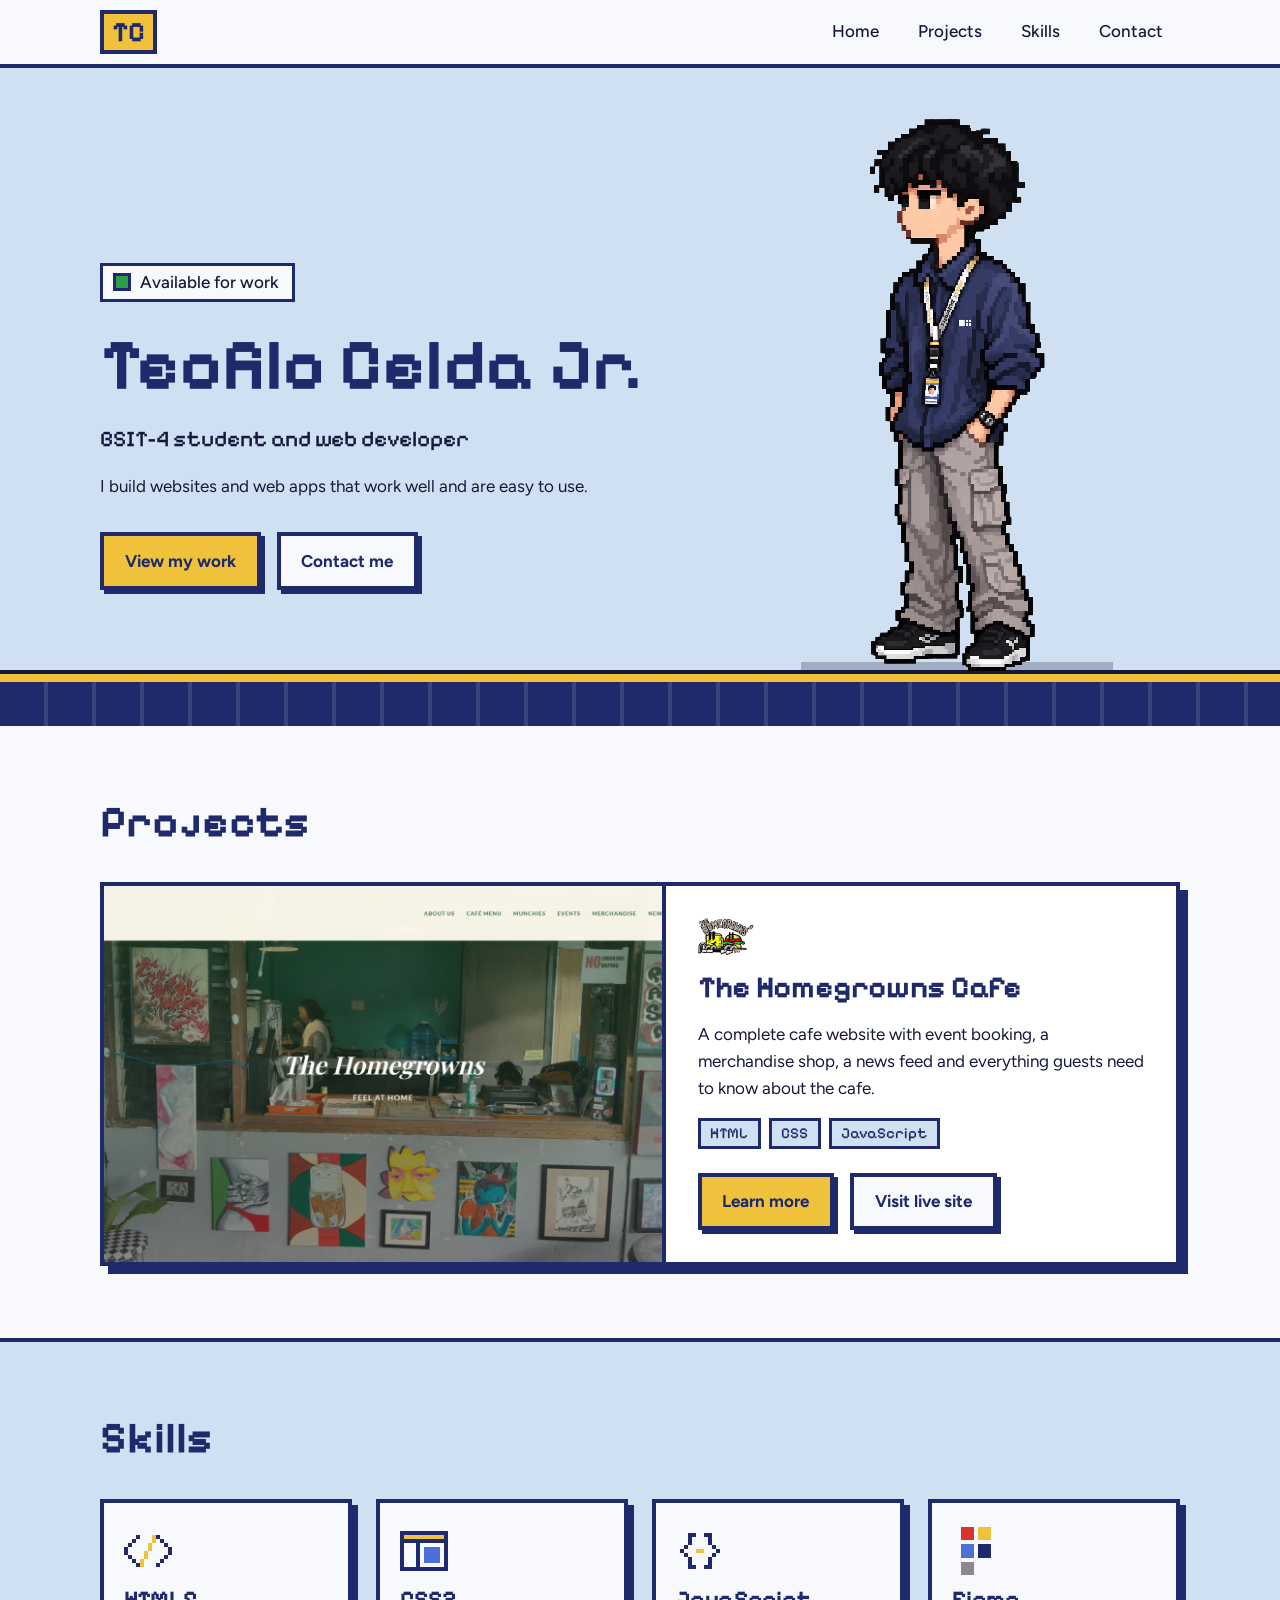
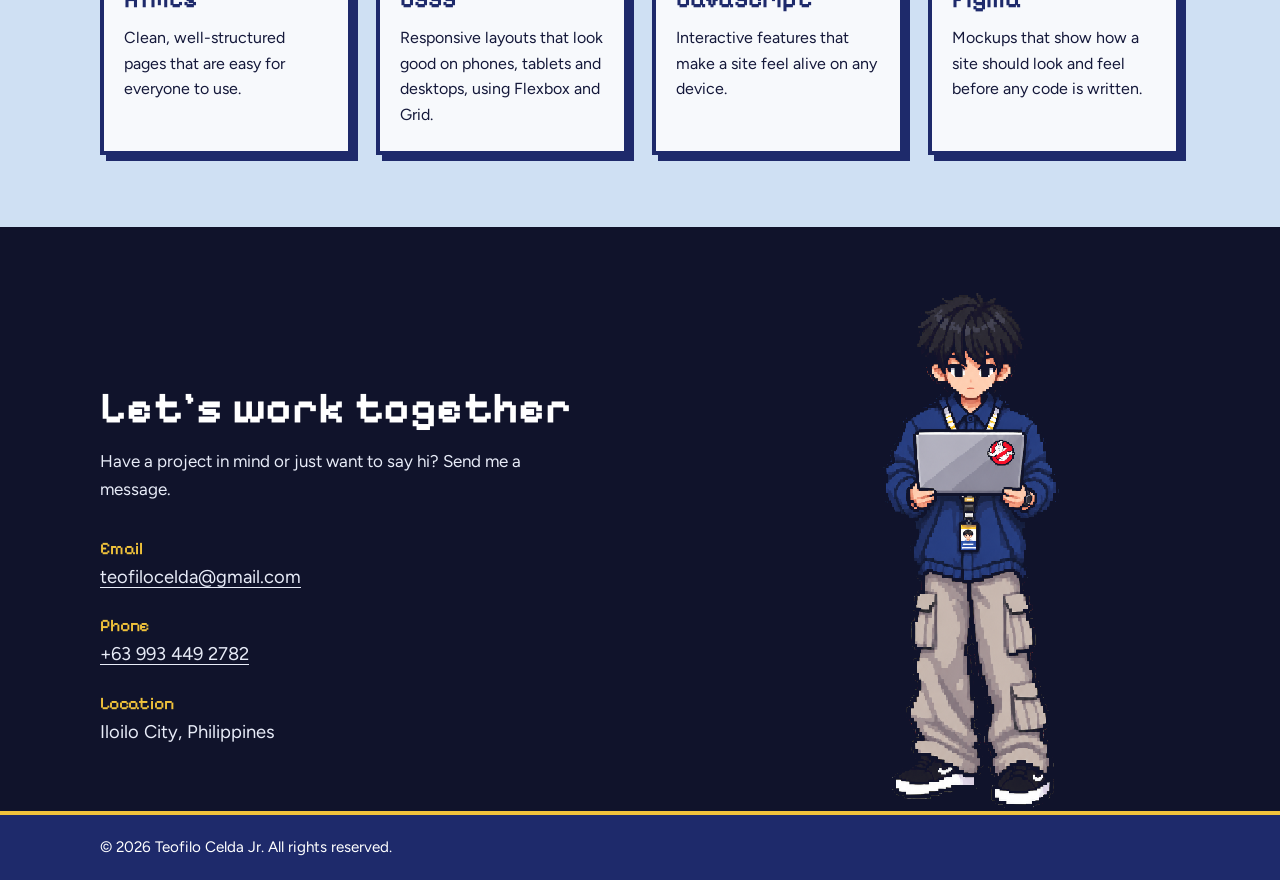
<file: index.html>
<!DOCTYPE html>
<html lang="en">
<head>
  <meta charset="UTF-8">
  <meta name="viewport" content="width=device-width, initial-scale=1.0">
  <title>Teofilo Celda Jr. — Portfolio</title>
  <meta name="description" content="Portfolio of Teofilo Celda Jr., BSIT-4 student and web developer.">
  <link rel="preconnect" href="https://fonts.googleapis.com">
  <link rel="preconnect" href="https://fonts.gstatic.com" crossorigin>
  <link href="https://fonts.googleapis.com/css2?family=Figtree:wght@400;500;700&family=Pixelify+Sans:wght@500;700&display=swap" rel="stylesheet">
  <link rel="stylesheet" href="css/style.css">
</head>
<body>

  <header class="site-header">
    <div class="wrap header-row">
      <a class="logo" href="index.html" aria-label="Teofilo Celda Jr., home">TC</a>
      <button class="nav-toggle" aria-expanded="false" aria-controls="nav">Menu</button>
      <nav id="nav" class="nav">
        <a href="index.html">Home</a>
        <a href="#projects">Projects</a>
        <a href="#skills">Skills</a>
        <a href="#contact">Contact</a>
      </nav>
    </div>
  </header>

  <main>
    <section class="hero" id="home">
      <div class="wrap hero-row">
        <div class="hero-text">
          <p class="status"><span class="status-dot" aria-hidden="true"></span>Available for work</p>
          <h1>Teofilo Celda Jr.</h1>
          <p class="role">BSIT-4 student and web developer</p>
          <p class="intro">I build websites and web apps that work well and are easy to use.</p>
          <div class="buttons">
            <a class="btn btn-primary" href="#projects">View my work</a>
            <a class="btn btn-light" href="#contact">Contact me</a>
          </div>
        </div>
        <div class="hero-figure">
          <img class="sprite" src="assets/pixel/teofilo-standing.png" width="248" height="764" alt="Pixel art of Teofilo standing with his hands in his pockets, wearing a navy shirt, cargo pants and an ID lanyard">
          <span class="sprite-shadow" aria-hidden="true"></span>
        </div>
      </div>
      <div class="ground" aria-hidden="true"></div>
    </section>

    <section class="section section-projects" id="projects">
      <div class="wrap">
        <h2>Projects</h2>
        <article class="project">
          <a class="project-shot" href="html/the-homegrowns.html">
            <img src="assets/main_page.png" alt="Home page of The Homegrowns Cafe website" loading="lazy">
          </a>
          <div class="project-body">
            <img class="project-logo" src="assets/logo.png" alt="" width="56" height="56">
            <h3>The Homegrowns Cafe</h3>
            <p>A complete cafe website with event booking, a merchandise shop, a news feed and everything guests need to know about the cafe.</p>
            <ul class="tags" aria-label="Built with">
              <li>HTML</li><li>CSS</li><li>JavaScript</li>
            </ul>
            <div class="buttons">
              <a class="btn btn-primary" href="html/the-homegrowns.html">Learn more</a>
              <a class="btn btn-light" href="https://testinghomegrowns.vercel.app/index.html" target="_blank" rel="noopener">Visit live site</a>
            </div>
          </div>
        </article>
      </div>
    </section>

    <section class="section section-skills" id="skills">
      <div class="wrap">
        <h2>Skills</h2>
        <ul class="skills">
          <li class="skill">
            <svg class="px-icon" viewBox="0 0 12 10" width="48" height="48" shape-rendering="crispEdges" aria-hidden="true"><rect x="3" y="1" width="1" height="1" fill="#1e2a6b"/><rect x="8" y="1" width="1" height="1" fill="#1e2a6b"/><rect x="0" y="5" width="1" height="1" fill="#1e2a6b"/><rect x="11" y="5" width="1" height="1" fill="#1e2a6b"/><rect x="2" y="2" width="1" height="1" fill="#1e2a6b"/><rect x="9" y="2" width="1" height="1" fill="#1e2a6b"/><rect x="1" y="6" width="1" height="1" fill="#1e2a6b"/><rect x="10" y="6" width="1" height="1" fill="#1e2a6b"/><rect x="1" y="3" width="1" height="1" fill="#1e2a6b"/><rect x="10" y="3" width="1" height="1" fill="#1e2a6b"/><rect x="2" y="7" width="1" height="1" fill="#1e2a6b"/><rect x="9" y="7" width="1" height="1" fill="#1e2a6b"/><rect x="0" y="4" width="1" height="1" fill="#1e2a6b"/><rect x="11" y="4" width="1" height="1" fill="#1e2a6b"/><rect x="3" y="8" width="1" height="1" fill="#1e2a6b"/><rect x="8" y="8" width="1" height="1" fill="#1e2a6b"/><rect x="7" y="1" width="1" height="1" fill="#f0c23b"/><rect x="7" y="2" width="1" height="1" fill="#f0c23b"/><rect x="6" y="3" width="1" height="1" fill="#f0c23b"/><rect x="6" y="4" width="1" height="1" fill="#f0c23b"/><rect x="5" y="5" width="1" height="1" fill="#f0c23b"/><rect x="5" y="6" width="1" height="1" fill="#f0c23b"/><rect x="4" y="7" width="1" height="1" fill="#f0c23b"/><rect x="4" y="8" width="1" height="1" fill="#f0c23b"/></svg>
            <h3>HTML5</h3>
            <p>Clean, well-structured pages that are easy for everyone to use.</p>
          </li>
          <li class="skill">
            <svg class="px-icon" viewBox="0 0 12 10" width="48" height="48" shape-rendering="crispEdges" aria-hidden="true"><rect x="0" y="0" width="1" height="1" fill="#1e2a6b"/><rect x="0" y="9" width="1" height="1" fill="#1e2a6b"/><rect x="1" y="0" width="1" height="1" fill="#1e2a6b"/><rect x="1" y="9" width="1" height="1" fill="#1e2a6b"/><rect x="2" y="0" width="1" height="1" fill="#1e2a6b"/><rect x="2" y="9" width="1" height="1" fill="#1e2a6b"/><rect x="3" y="0" width="1" height="1" fill="#1e2a6b"/><rect x="3" y="9" width="1" height="1" fill="#1e2a6b"/><rect x="4" y="0" width="1" height="1" fill="#1e2a6b"/><rect x="4" y="9" width="1" height="1" fill="#1e2a6b"/><rect x="5" y="0" width="1" height="1" fill="#1e2a6b"/><rect x="5" y="9" width="1" height="1" fill="#1e2a6b"/><rect x="6" y="0" width="1" height="1" fill="#1e2a6b"/><rect x="6" y="9" width="1" height="1" fill="#1e2a6b"/><rect x="7" y="0" width="1" height="1" fill="#1e2a6b"/><rect x="7" y="9" width="1" height="1" fill="#1e2a6b"/><rect x="8" y="0" width="1" height="1" fill="#1e2a6b"/><rect x="8" y="9" width="1" height="1" fill="#1e2a6b"/><rect x="9" y="0" width="1" height="1" fill="#1e2a6b"/><rect x="9" y="9" width="1" height="1" fill="#1e2a6b"/><rect x="10" y="0" width="1" height="1" fill="#1e2a6b"/><rect x="10" y="9" width="1" height="1" fill="#1e2a6b"/><rect x="11" y="0" width="1" height="1" fill="#1e2a6b"/><rect x="11" y="9" width="1" height="1" fill="#1e2a6b"/><rect x="0" y="1" width="1" height="1" fill="#1e2a6b"/><rect x="11" y="1" width="1" height="1" fill="#1e2a6b"/><rect x="0" y="2" width="1" height="1" fill="#1e2a6b"/><rect x="11" y="2" width="1" height="1" fill="#1e2a6b"/><rect x="0" y="3" width="1" height="1" fill="#1e2a6b"/><rect x="11" y="3" width="1" height="1" fill="#1e2a6b"/><rect x="0" y="4" width="1" height="1" fill="#1e2a6b"/><rect x="11" y="4" width="1" height="1" fill="#1e2a6b"/><rect x="0" y="5" width="1" height="1" fill="#1e2a6b"/><rect x="11" y="5" width="1" height="1" fill="#1e2a6b"/><rect x="0" y="6" width="1" height="1" fill="#1e2a6b"/><rect x="11" y="6" width="1" height="1" fill="#1e2a6b"/><rect x="0" y="7" width="1" height="1" fill="#1e2a6b"/><rect x="11" y="7" width="1" height="1" fill="#1e2a6b"/><rect x="0" y="8" width="1" height="1" fill="#1e2a6b"/><rect x="11" y="8" width="1" height="1" fill="#1e2a6b"/><rect x="1" y="1" width="1" height="1" fill="#f0c23b"/><rect x="1" y="2" width="1" height="1" fill="#1e2a6b"/><rect x="2" y="1" width="1" height="1" fill="#f0c23b"/><rect x="2" y="2" width="1" height="1" fill="#1e2a6b"/><rect x="3" y="1" width="1" height="1" fill="#f0c23b"/><rect x="3" y="2" width="1" height="1" fill="#1e2a6b"/><rect x="4" y="1" width="1" height="1" fill="#f0c23b"/><rect x="4" y="2" width="1" height="1" fill="#1e2a6b"/><rect x="5" y="1" width="1" height="1" fill="#f0c23b"/><rect x="5" y="2" width="1" height="1" fill="#1e2a6b"/><rect x="6" y="1" width="1" height="1" fill="#f0c23b"/><rect x="6" y="2" width="1" height="1" fill="#1e2a6b"/><rect x="7" y="1" width="1" height="1" fill="#f0c23b"/><rect x="7" y="2" width="1" height="1" fill="#1e2a6b"/><rect x="8" y="1" width="1" height="1" fill="#f0c23b"/><rect x="8" y="2" width="1" height="1" fill="#1e2a6b"/><rect x="9" y="1" width="1" height="1" fill="#f0c23b"/><rect x="9" y="2" width="1" height="1" fill="#1e2a6b"/><rect x="10" y="1" width="1" height="1" fill="#f0c23b"/><rect x="10" y="2" width="1" height="1" fill="#1e2a6b"/><rect x="4" y="3" width="1" height="1" fill="#1e2a6b"/><rect x="4" y="4" width="1" height="1" fill="#1e2a6b"/><rect x="4" y="5" width="1" height="1" fill="#1e2a6b"/><rect x="4" y="6" width="1" height="1" fill="#1e2a6b"/><rect x="4" y="7" width="1" height="1" fill="#1e2a6b"/><rect x="4" y="8" width="1" height="1" fill="#1e2a6b"/><rect x="6" y="4" width="1" height="1" fill="#4f6fd8"/><rect x="6" y="5" width="1" height="1" fill="#4f6fd8"/><rect x="6" y="6" width="1" height="1" fill="#4f6fd8"/><rect x="6" y="7" width="1" height="1" fill="#4f6fd8"/><rect x="7" y="4" width="1" height="1" fill="#4f6fd8"/><rect x="7" y="5" width="1" height="1" fill="#4f6fd8"/><rect x="7" y="6" width="1" height="1" fill="#4f6fd8"/><rect x="7" y="7" width="1" height="1" fill="#4f6fd8"/><rect x="8" y="4" width="1" height="1" fill="#4f6fd8"/><rect x="8" y="5" width="1" height="1" fill="#4f6fd8"/><rect x="8" y="6" width="1" height="1" fill="#4f6fd8"/><rect x="8" y="7" width="1" height="1" fill="#4f6fd8"/><rect x="9" y="4" width="1" height="1" fill="#4f6fd8"/><rect x="9" y="5" width="1" height="1" fill="#4f6fd8"/><rect x="9" y="6" width="1" height="1" fill="#4f6fd8"/><rect x="9" y="7" width="1" height="1" fill="#4f6fd8"/></svg>
            <h3>CSS3</h3>
            <p>Responsive layouts that look good on phones, tablets and desktops, using Flexbox and Grid.</p>
          </li>
          <li class="skill">
            <svg class="px-icon" viewBox="0 0 12 9" width="48" height="48" shape-rendering="crispEdges" aria-hidden="true"><rect x="3" y="0" width="1" height="1" fill="#1e2a6b"/><rect x="8" y="0" width="1" height="1" fill="#1e2a6b"/><rect x="4" y="0" width="1" height="1" fill="#1e2a6b"/><rect x="7" y="0" width="1" height="1" fill="#1e2a6b"/><rect x="3" y="1" width="1" height="1" fill="#1e2a6b"/><rect x="8" y="1" width="1" height="1" fill="#1e2a6b"/><rect x="3" y="2" width="1" height="1" fill="#1e2a6b"/><rect x="8" y="2" width="1" height="1" fill="#1e2a6b"/><rect x="2" y="3" width="1" height="1" fill="#1e2a6b"/><rect x="9" y="3" width="1" height="1" fill="#1e2a6b"/><rect x="1" y="4" width="1" height="1" fill="#1e2a6b"/><rect x="10" y="4" width="1" height="1" fill="#1e2a6b"/><rect x="2" y="5" width="1" height="1" fill="#1e2a6b"/><rect x="9" y="5" width="1" height="1" fill="#1e2a6b"/><rect x="3" y="6" width="1" height="1" fill="#1e2a6b"/><rect x="8" y="6" width="1" height="1" fill="#1e2a6b"/><rect x="3" y="7" width="1" height="1" fill="#1e2a6b"/><rect x="8" y="7" width="1" height="1" fill="#1e2a6b"/><rect x="3" y="8" width="1" height="1" fill="#1e2a6b"/><rect x="8" y="8" width="1" height="1" fill="#1e2a6b"/><rect x="4" y="8" width="1" height="1" fill="#1e2a6b"/><rect x="7" y="8" width="1" height="1" fill="#1e2a6b"/><rect x="5" y="4" width="1" height="1" fill="#f0c23b"/><rect x="6" y="4" width="1" height="1" fill="#f0c23b"/></svg>
            <h3>JavaScript</h3>
            <p>Interactive features that make a site feel alive on any device.</p>
          </li>
          <li class="skill">
            <svg class="px-icon" viewBox="0 0 7 11" width="48" height="48" shape-rendering="crispEdges" aria-hidden="true"><rect x="0" y="0" width="1" height="1" fill="#d6342c"/><rect x="0" y="1" width="1" height="1" fill="#d6342c"/><rect x="0" y="2" width="1" height="1" fill="#d6342c"/><rect x="1" y="0" width="1" height="1" fill="#d6342c"/><rect x="1" y="1" width="1" height="1" fill="#d6342c"/><rect x="1" y="2" width="1" height="1" fill="#d6342c"/><rect x="2" y="0" width="1" height="1" fill="#d6342c"/><rect x="2" y="1" width="1" height="1" fill="#d6342c"/><rect x="2" y="2" width="1" height="1" fill="#d6342c"/><rect x="4" y="0" width="1" height="1" fill="#f0c23b"/><rect x="4" y="1" width="1" height="1" fill="#f0c23b"/><rect x="4" y="2" width="1" height="1" fill="#f0c23b"/><rect x="5" y="0" width="1" height="1" fill="#f0c23b"/><rect x="5" y="1" width="1" height="1" fill="#f0c23b"/><rect x="5" y="2" width="1" height="1" fill="#f0c23b"/><rect x="6" y="0" width="1" height="1" fill="#f0c23b"/><rect x="6" y="1" width="1" height="1" fill="#f0c23b"/><rect x="6" y="2" width="1" height="1" fill="#f0c23b"/><rect x="0" y="4" width="1" height="1" fill="#4f6fd8"/><rect x="0" y="5" width="1" height="1" fill="#4f6fd8"/><rect x="0" y="6" width="1" height="1" fill="#4f6fd8"/><rect x="1" y="4" width="1" height="1" fill="#4f6fd8"/><rect x="1" y="5" width="1" height="1" fill="#4f6fd8"/><rect x="1" y="6" width="1" height="1" fill="#4f6fd8"/><rect x="2" y="4" width="1" height="1" fill="#4f6fd8"/><rect x="2" y="5" width="1" height="1" fill="#4f6fd8"/><rect x="2" y="6" width="1" height="1" fill="#4f6fd8"/><rect x="4" y="4" width="1" height="1" fill="#1e2a6b"/><rect x="4" y="5" width="1" height="1" fill="#1e2a6b"/><rect x="4" y="6" width="1" height="1" fill="#1e2a6b"/><rect x="5" y="4" width="1" height="1" fill="#1e2a6b"/><rect x="5" y="5" width="1" height="1" fill="#1e2a6b"/><rect x="5" y="6" width="1" height="1" fill="#1e2a6b"/><rect x="6" y="4" width="1" height="1" fill="#1e2a6b"/><rect x="6" y="5" width="1" height="1" fill="#1e2a6b"/><rect x="6" y="6" width="1" height="1" fill="#1e2a6b"/><rect x="0" y="8" width="1" height="1" fill="#8d8794"/><rect x="0" y="9" width="1" height="1" fill="#8d8794"/><rect x="0" y="10" width="1" height="1" fill="#8d8794"/><rect x="1" y="8" width="1" height="1" fill="#8d8794"/><rect x="1" y="9" width="1" height="1" fill="#8d8794"/><rect x="1" y="10" width="1" height="1" fill="#8d8794"/><rect x="2" y="8" width="1" height="1" fill="#8d8794"/><rect x="2" y="9" width="1" height="1" fill="#8d8794"/><rect x="2" y="10" width="1" height="1" fill="#8d8794"/></svg>
            <h3>Figma</h3>
            <p>Mockups that show how a site should look and feel before any code is written.</p>
          </li>
        </ul>
      </div>
    </section>

    <section class="contact" id="contact">
      <div class="wrap contact-row">
        <div class="contact-text">
          <h2>Let's work together</h2>
          <p class="contact-intro">Have a project in mind or just want to say hi? Send me a message.</p>
          <dl class="contact-list">
            <div><dt>Email</dt><dd><a href="mailto:teofilocelda@gmail.com">teofilocelda@gmail.com</a></dd></div>
            <div><dt>Phone</dt><dd><a href="tel:+639934492782">+63 993 449 2782</a></dd></div>
            <div><dt>Location</dt><dd>Iloilo City, Philippines</dd></div>
          </dl>
        </div>
        <div class="contact-figure">
          <img src="assets/pixel/teofilo-laptop.png" width="267" height="766" alt="Pixel art of Teofilo holding a laptop with a Ghostbusters sticker on the lid" loading="lazy">
        </div>
      </div>
    </section>
  </main>

  <footer class="site-footer">
    <div class="wrap">
      <p>&copy; <span id="year">2026</span> Teofilo Celda Jr. All rights reserved.</p>
    </div>
  </footer>

  <script src="js/script.js"></script>
</body>
</html>
</file>
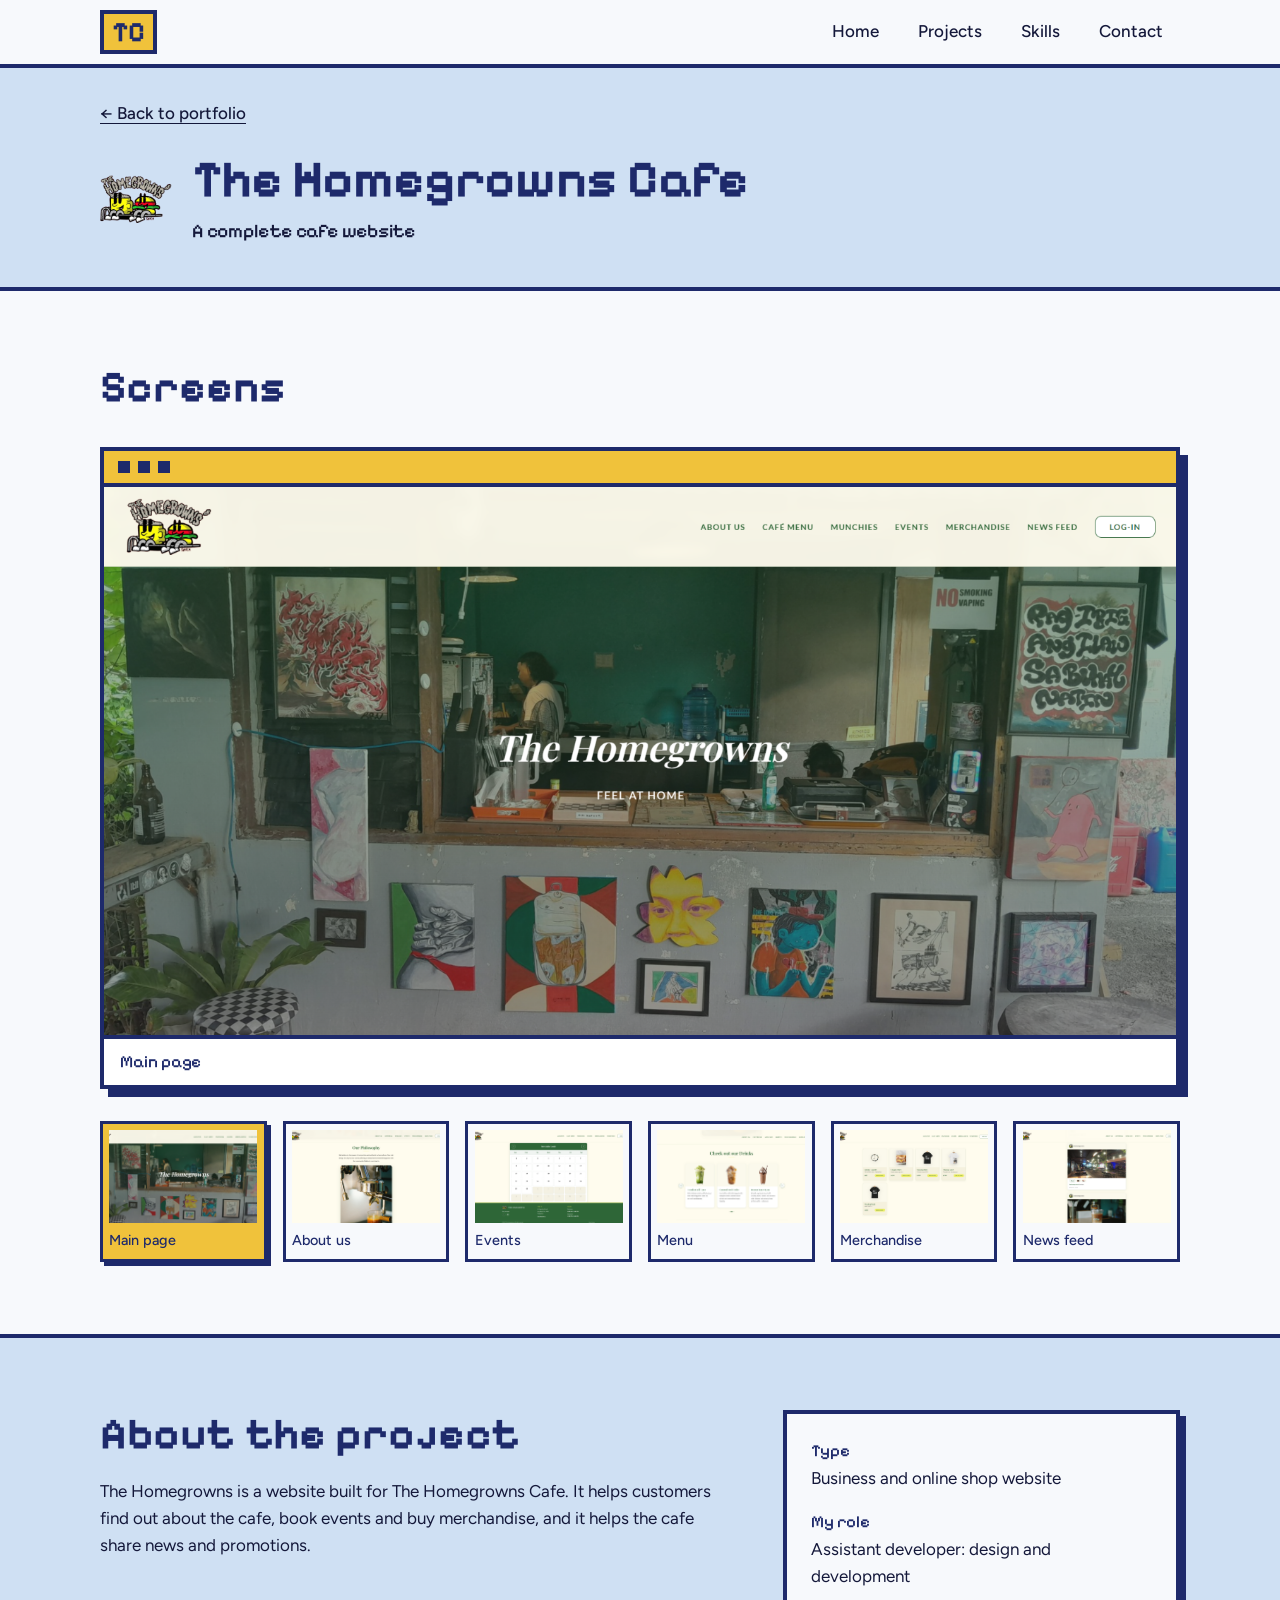
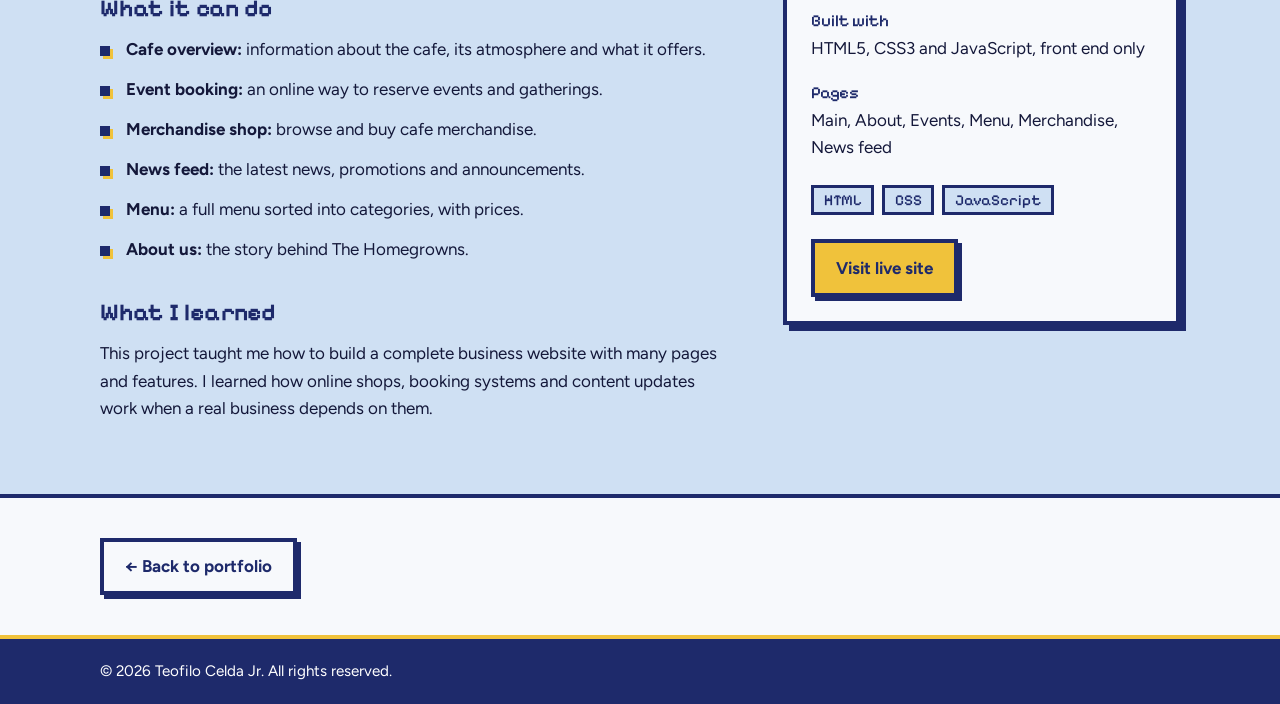
<file: html/the-homegrowns.html>
<!DOCTYPE html>
<html lang="en">
<head>
  <meta charset="UTF-8">
  <meta name="viewport" content="width=device-width, initial-scale=1.0">
  <title>The Homegrowns Cafe — Teofilo Celda Jr.</title>
  <meta name="description" content="The Homegrowns Cafe: a complete cafe website with event booking, a merchandise shop and a news feed.">
  <link rel="preconnect" href="https://fonts.googleapis.com">
  <link rel="preconnect" href="https://fonts.gstatic.com" crossorigin>
  <link href="https://fonts.googleapis.com/css2?family=Figtree:wght@400;500;700&family=Pixelify+Sans:wght@500;700&display=swap" rel="stylesheet">
  <link rel="stylesheet" href="../css/style.css">
</head>
<body>

  <header class="site-header">
    <div class="wrap header-row">
      <a class="logo" href="../index.html" aria-label="Teofilo Celda Jr., home">TC</a>
      <button class="nav-toggle" aria-expanded="false" aria-controls="nav">Menu</button>
      <nav id="nav" class="nav">
        <a href="../index.html">Home</a>
        <a href="../index.html#projects">Projects</a>
        <a href="../index.html#skills">Skills</a>
        <a href="../index.html#contact">Contact</a>
      </nav>
    </div>
  </header>

  <main>
    <section class="case-head">
      <div class="wrap">
        <a class="back-link" href="../index.html#projects">&larr; Back to portfolio</a>
        <div class="case-title">
          <img class="project-logo" src="../assets/logo.png" alt="" width="72" height="72">
          <div>
            <h1>The Homegrowns Cafe</h1>
            <p class="role">A complete cafe website</p>
          </div>
        </div>
      </div>
    </section>

    <section class="section case-gallery-section">
      <div class="wrap">
        <h2>Screens</h2>
        <div class="gallery">
          <figure class="viewer">
            <div class="viewer-bar" aria-hidden="true"><span></span><span></span><span></span></div>
            <img id="viewer-img" src="../assets/main_page.png" alt="Home page of The Homegrowns Cafe website">
            <figcaption id="viewer-caption">Main page</figcaption>
          </figure>
          <div class="thumbs" role="group" aria-label="Choose a page to preview">
            <button type="button" class="thumb active" data-src="../assets/main_page.png" data-alt="Home page of The Homegrowns Cafe website" data-caption="Main page" aria-pressed="true">
              <img src="../assets/main_page.png" alt="" loading="lazy">
              <span>Main page</span>
            </button>
            <button type="button" class="thumb" data-src="../assets/about_us.png" data-alt="About Us page of The Homegrowns Cafe website" data-caption="About us" aria-pressed="false">
              <img src="../assets/about_us.png" alt="" loading="lazy">
              <span>About us</span>
            </button>
            <button type="button" class="thumb" data-src="../assets/event_page.png" data-alt="Events page with event booking" data-caption="Events" aria-pressed="false">
              <img src="../assets/event_page.png" alt="" loading="lazy">
              <span>Events</span>
            </button>
            <button type="button" class="thumb" data-src="../assets/menu_page.png" data-alt="Menu page with categories and prices" data-caption="Menu" aria-pressed="false">
              <img src="../assets/menu_page.png" alt="" loading="lazy">
              <span>Menu</span>
            </button>
            <button type="button" class="thumb" data-src="../assets/merchandise_page.png" data-alt="Merchandise shop page" data-caption="Merchandise" aria-pressed="false">
              <img src="../assets/merchandise_page.png" alt="" loading="lazy">
              <span>Merchandise</span>
            </button>
            <button type="button" class="thumb" data-src="../assets/newsfeed_page.png" data-alt="News feed page with updates and announcements" data-caption="News feed" aria-pressed="false">
              <img src="../assets/newsfeed_page.png" alt="" loading="lazy">
              <span>News feed</span>
            </button>
          </div>
        </div>
      </div>
    </section>

    <section class="section case-body">
      <div class="wrap case-grid">
        <div class="case-main">
          <h2>About the project</h2>
          <p>The Homegrowns is a website built for The Homegrowns Cafe. It helps customers find out about the cafe, book events and buy merchandise, and it helps the cafe share news and promotions.</p>

          <h3>What it can do</h3>
          <ul class="feature-list">
            <li><strong>Cafe overview:</strong> information about the cafe, its atmosphere and what it offers.</li>
            <li><strong>Event booking:</strong> an online way to reserve events and gatherings.</li>
            <li><strong>Merchandise shop:</strong> browse and buy cafe merchandise.</li>
            <li><strong>News feed:</strong> the latest news, promotions and announcements.</li>
            <li><strong>Menu:</strong> a full menu sorted into categories, with prices.</li>
            <li><strong>About us:</strong> the story behind The Homegrowns.</li>
          </ul>

          <h3>What I learned</h3>
          <p>This project taught me how to build a complete business website with many pages and features. I learned how online shops, booking systems and content updates work when a real business depends on them.</p>
        </div>

        <aside class="case-side" aria-label="Project details">
          <dl class="facts">
            <div><dt>Type</dt><dd>Business and online shop website</dd></div>
            <div><dt>My role</dt><dd>Assistant developer: design and development</dd></div>
            <div><dt>Built with</dt><dd>HTML5, CSS3 and JavaScript, front end only</dd></div>
            <div><dt>Pages</dt><dd>Main, About, Events, Menu, Merchandise, News feed</dd></div>
          </dl>
          <ul class="tags" aria-label="Built with">
            <li>HTML</li><li>CSS</li><li>JavaScript</li>
          </ul>
          <a class="btn btn-primary" href="https://testinghomegrowns.vercel.app/index.html" target="_blank" rel="noopener">Visit live site</a>
        </aside>
      </div>
    </section>

    <section class="case-nav">
      <div class="wrap buttons">
        <a class="btn btn-light" href="../index.html#projects">&larr; Back to portfolio</a>
      </div>
    </section>
  </main>

  <footer class="site-footer">
    <div class="wrap">
      <p>&copy; <span id="year">2026</span> Teofilo Celda Jr. All rights reserved.</p>
    </div>
  </footer>

  <script src="../js/script.js"></script>
</body>
</html>
</file>
<file: css/style.css>
/* ---------- Basics ---------- */
:root {
  --sky: #cfe0f3;
  --sky-deep: #b4cdea;
  --paper: #f7f9fc;
  --navy: #1e2a6b;
  --ink: #14183a;
  --yellow: #f0c23b;
  --red: #d6342c;
  --night: #10132b;

  --font-pixel: "Pixelify Sans", "Courier New", monospace;
  --font-body: "Figtree", system-ui, -apple-system, "Segoe UI", sans-serif;
}

*, *::before, *::after { box-sizing: border-box; }

html { scroll-behavior: smooth; scroll-padding-top: 76px; }

body {
  margin: 0;
  font-family: var(--font-body);
  font-size: 1.0625rem;
  line-height: 1.6;
  color: var(--ink);
  background: var(--paper);
}

img { max-width: 100%; height: auto; display: block; }

a { color: inherit; }

h1, h2, h3 {
  font-family: var(--font-pixel);
  font-weight: 700;
  line-height: 1.1;
  margin: 0;
  color: var(--navy);
}

p { margin: 0; }
ul { margin: 0; padding: 0; list-style: none; }

.wrap {
  width: min(1080px, 100% - 3rem);
  margin-inline: auto;
}

:focus-visible {
  outline: 3px solid var(--navy);
  outline-offset: 3px;
  box-shadow: 0 0 0 6px var(--yellow);
}

/* ---------- Header ---------- */
.site-header {
  position: sticky;
  top: 0;
  z-index: 10;
  background: var(--paper);
  border-bottom: 4px solid var(--navy);
}

.header-row {
  display: flex;
  align-items: center;
  justify-content: space-between;
  min-height: 64px;
}

.logo {
  font-family: var(--font-pixel);
  font-weight: 700;
  font-size: 1.75rem;
  color: var(--navy);
  text-decoration: none;
  border: 4px solid var(--navy);
  padding: 0 0.5rem;
  line-height: 1.3;
  background: var(--yellow);
}

.nav { display: flex; gap: 0.25rem; }

.nav a {
  font-weight: 500;
  text-decoration: none;
  padding: 0.4rem 0.9rem;
  border: 3px solid transparent;
}

.nav a:hover { border-color: var(--navy); background: var(--sky); }

.nav-toggle {
  display: none;
  font: inherit;
  font-family: var(--font-pixel);
  font-weight: 500;
  color: var(--navy);
  background: var(--paper);
  border: 3px solid var(--navy);
  padding: 0.25rem 0.8rem;
  cursor: pointer;
}

/* ---------- Buttons ---------- */
.buttons { display: flex; flex-wrap: wrap; gap: 1rem; }

.btn {
  display: inline-block;
  font-weight: 700;
  text-decoration: none;
  padding: 0.7rem 1.3rem;
  border: 4px solid var(--navy);
  box-shadow: 4px 4px 0 var(--navy);
  transition: transform 0.08s steps(2), box-shadow 0.08s steps(2);
}

.btn:hover { transform: translate(2px, 2px); box-shadow: 2px 2px 0 var(--navy); }
.btn:active { transform: translate(4px, 4px); box-shadow: 0 0 0 var(--navy); }

.btn-primary { background: var(--yellow); color: var(--navy); }
.btn-primary:hover { background: #f6d261; }
.btn-light { background: var(--paper); color: var(--navy); }

/* ---------- Hero ---------- */
.hero {
  position: relative;
  background: var(--sky);
  padding-top: 3rem;
}

.hero-row {
  display: grid;
  grid-template-columns: 1.15fr 0.85fr;
  align-items: end;
  gap: 2rem;
}

.hero-text { padding-bottom: 5rem; }

.status {
  display: inline-flex;
  align-items: center;
  gap: 0.6rem;
  font-weight: 500;
  background: var(--paper);
  border: 3px solid var(--navy);
  padding: 0.2rem 0.8rem;
  margin-bottom: 1.5rem;
}

.status-dot {
  width: 12px;
  height: 12px;
  background: #2f9e44;
  box-shadow: 0 0 0 3px var(--navy);
  margin-right: 3px;
}

.hero h1 {
  font-size: clamp(2.6rem, 6vw, 4.5rem);
  margin-bottom: 1rem;
}

.role {
  font-family: var(--font-pixel);
  font-weight: 500;
  font-size: 1.4rem;
  color: var(--ink);
  margin-bottom: 1rem;
}

.intro {
  max-width: 34rem;
  margin-bottom: 2rem;
}

.hero-figure {
  position: relative;
  display: flex;
  justify-content: center;
}

.sprite {
  position: relative;
  z-index: 1;
  width: auto;
  height: min(560px, 62vh);
  image-rendering: pixelated;
  margin-bottom: -4px;
  animation: idle 1.6s steps(2, jump-none) infinite;
}

@keyframes idle {
  0%   { transform: translateY(0); }
  100% { transform: translateY(-6px); }
}

.sprite-shadow {
  position: absolute;
  bottom: -4px;
  left: 50%;
  width: 70%;
  height: 12px;
  transform: translateX(-50%);
  background: rgba(20, 24, 58, 0.25);
}

.ground {
  position: relative;
  z-index: 0;
  height: 56px;
  background:
    linear-gradient(var(--yellow) 0 8px, transparent 8px),
    repeating-linear-gradient(90deg, transparent 0 44px, rgba(255,255,255,0.12) 44px 48px),
    var(--navy);
  border-top: 4px solid var(--ink);
}

/* ---------- Sections ---------- */
.section { padding: 4.5rem 0; }

.section h2 {
  font-size: clamp(2rem, 4vw, 2.75rem);
  margin-bottom: 2.25rem;
}

.section-projects { background: var(--paper); }
.section-skills { background: var(--sky); border-top: 4px solid var(--navy); }

/* ---------- Projects ---------- */
.project {
  display: grid;
  grid-template-columns: 1.1fr 1fr;
  background: #fff;
  border: 4px solid var(--navy);
  box-shadow: 8px 8px 0 var(--navy);
}

.project-shot {
  display: block;
  background: var(--sky);
  border-right: 4px solid var(--navy);
  overflow: hidden;
}

.project-shot img {
  width: 100%;
  height: 100%;
  object-fit: cover;
  object-position: top;
}

.project-body {
  display: flex;
  flex-direction: column;
  align-items: flex-start;
  gap: 1rem;
  padding: 2rem;
}

.project-logo { image-rendering: auto; }

.project-body h3 { font-size: 1.9rem; }

.tags { display: flex; flex-wrap: wrap; gap: 0.5rem; }

.tags li {
  font-family: var(--font-pixel);
  font-weight: 500;
  font-size: 0.95rem;
  color: var(--navy);
  background: var(--sky);
  border: 3px solid var(--navy);
  padding: 0 0.6rem;
}

.project-body .buttons { margin-top: auto; padding-top: 0.5rem; }

/* ---------- Skills ---------- */
.skills {
  display: grid;
  grid-template-columns: repeat(4, 1fr);
  gap: 1.5rem;
}

.skill {
  display: flex;
  flex-direction: column;
  gap: 0.75rem;
  background: var(--paper);
  border: 4px solid var(--navy);
  box-shadow: 6px 6px 0 var(--navy);
  padding: 1.5rem 1.25rem;
}

.px-icon { height: 48px; width: auto; align-self: flex-start; }

.skill h3 { font-size: 1.5rem; }
.skill p { font-size: 1rem; }

/* ---------- Contact ---------- */
.contact {
  background: var(--night);
  color: #e8ecf8;
  padding-top: 4rem;
  overflow: hidden;
}

.contact-row {
  display: grid;
  grid-template-columns: 1.2fr 0.8fr;
  align-items: end;
  gap: 2rem;
}

.contact-text { padding-bottom: 4rem; }

.contact h2 {
  color: #fff;
  font-size: clamp(2rem, 4vw, 2.75rem);
  margin-bottom: 1rem;
}

.contact-intro { max-width: 30rem; margin-bottom: 2rem; }

.contact-list { margin: 0; display: grid; gap: 1.25rem; }

.contact-list dt {
  font-family: var(--font-pixel);
  font-weight: 500;
  color: var(--yellow);
  font-size: 1.1rem;
}

.contact-list dd { margin: 0; font-size: 1.15rem; }

.contact-list a { text-decoration: underline; text-underline-offset: 4px; }
.contact-list a:hover { color: var(--yellow); }
.contact :focus-visible { outline-color: var(--yellow); box-shadow: none; }

.contact-figure { display: flex; justify-content: center; }

.contact-figure img {
  width: auto;
  height: min(520px, 60vh);
  image-rendering: pixelated;
  /* the picture has a black background; this blends it into the panel */
  mix-blend-mode: lighten;
}

/* ---------- Project page ---------- */
.case-head {
  background: var(--sky);
  border-bottom: 4px solid var(--navy);
  padding: 2rem 0 2.5rem;
}

.back-link {
  display: inline-block;
  font-weight: 500;
  margin-bottom: 1.5rem;
  text-underline-offset: 4px;
}

.case-title { display: flex; align-items: center; gap: 1.25rem; }
.case-title h1 { font-size: clamp(2rem, 5vw, 3.25rem); }
.case-title .role { margin: 0.5rem 0 0; font-size: 1.2rem; }

.case-gallery-section { background: var(--paper); }

.viewer {
  margin: 0 0 1.5rem;
  background: #fff;
  border: 4px solid var(--navy);
  box-shadow: 8px 8px 0 var(--navy);
}

.viewer-bar {
  display: flex;
  gap: 0.5rem;
  padding: 0.6rem 0.9rem;
  background: var(--yellow);
  border-bottom: 4px solid var(--navy);
}

.viewer-bar span { width: 12px; height: 12px; background: var(--navy); }

.viewer img { width: 100%; }

.viewer figcaption {
  font-family: var(--font-pixel);
  font-weight: 500;
  color: var(--navy);
  padding: 0.6rem 1rem;
  border-top: 4px solid var(--navy);
}

.thumbs {
  display: grid;
  grid-template-columns: repeat(6, 1fr);
  gap: 1rem;
  margin-top: 2rem;
}

.thumb {
  display: flex;
  flex-direction: column;
  gap: 0.4rem;
  font: inherit;
  font-size: 0.9rem;
  font-weight: 500;
  color: var(--navy);
  text-align: left;
  background: var(--paper);
  border: 3px solid var(--navy);
  padding: 0.4rem;
  cursor: pointer;
}

.thumb img {
  width: 100%;
  aspect-ratio: 16 / 10;
  object-fit: cover;
  object-position: top;
  background: var(--sky);
}

.thumb:hover { background: var(--sky); }
.thumb.active { background: var(--yellow); box-shadow: 4px 4px 0 var(--navy); }

.case-body { background: var(--sky); border-top: 4px solid var(--navy); }

.case-grid {
  display: grid;
  grid-template-columns: 1.6fr 1fr;
  gap: 3rem;
  align-items: start;
}

.case-main h2 { margin-bottom: 1.25rem; }
.case-main h3 { font-size: 1.5rem; margin: 2.25rem 0 0.9rem; }
.case-main p { max-width: 40rem; }

.feature-list { display: grid; gap: 0.8rem; max-width: 40rem; }

.feature-list li { position: relative; padding-left: 1.6rem; }

.feature-list li::before {
  content: "";
  position: absolute;
  left: 0;
  top: 0.55em;
  width: 10px;
  height: 10px;
  background: var(--navy);
  box-shadow: 3px 3px 0 var(--yellow);
}

.case-side {
  display: flex;
  flex-direction: column;
  align-items: flex-start;
  gap: 1.5rem;
  background: var(--paper);
  border: 4px solid var(--navy);
  box-shadow: 6px 6px 0 var(--navy);
  padding: 1.5rem;
  position: sticky;
  top: 90px;
}

.facts { margin: 0; display: grid; gap: 1.1rem; }

.facts dt {
  font-family: var(--font-pixel);
  font-weight: 500;
  font-size: 1.05rem;
  color: var(--navy);
}

.facts dd { margin: 0; }

.case-nav { background: var(--paper); padding: 2.5rem 0; border-top: 4px solid var(--navy); }

/* ---------- Footer ---------- */
.site-footer {
  background: var(--navy);
  color: #fff;
  padding: 1.25rem 0;
  font-size: 0.95rem;
  border-top: 4px solid var(--yellow);
}

/* ---------- Tablet and phone ---------- */
@media (max-width: 900px) {
  .skills { grid-template-columns: repeat(2, 1fr); }
  .project { grid-template-columns: 1fr; }
  .project-shot { border-right: 0; border-bottom: 4px solid var(--navy); max-height: 300px; }
  .thumbs { grid-template-columns: repeat(3, 1fr); }
  .case-grid { grid-template-columns: 1fr; }
  .case-side { position: static; }
}

@media (max-width: 760px) {
  .nav-toggle { display: block; }

  .nav {
    display: none;
    position: absolute;
    top: 100%;
    left: 0;
    right: 0;
    flex-direction: column;
    gap: 0;
    background: var(--paper);
    border-bottom: 4px solid var(--navy);
    padding: 0.5rem 1.5rem 1rem;
  }

  .nav.open { display: flex; }
  .nav a { padding: 0.7rem 0; border-width: 0 0 3px; border-color: var(--sky); }

  .hero-row, .contact-row { grid-template-columns: 1fr; }
  .hero-text { padding-bottom: 1rem; }
  .hero-figure { order: 2; }
  .sprite { height: 380px; }

  .contact-text { padding-bottom: 1rem; }
  .contact-figure img { height: 400px; }
}

@media (max-width: 520px) {
  .skills { grid-template-columns: 1fr; }
  .project-body { padding: 1.5rem; }
}

@media (prefers-reduced-motion: reduce) {
  html { scroll-behavior: auto; }
  .sprite { animation: none; }
  .btn { transition: none; }
}
</file>
